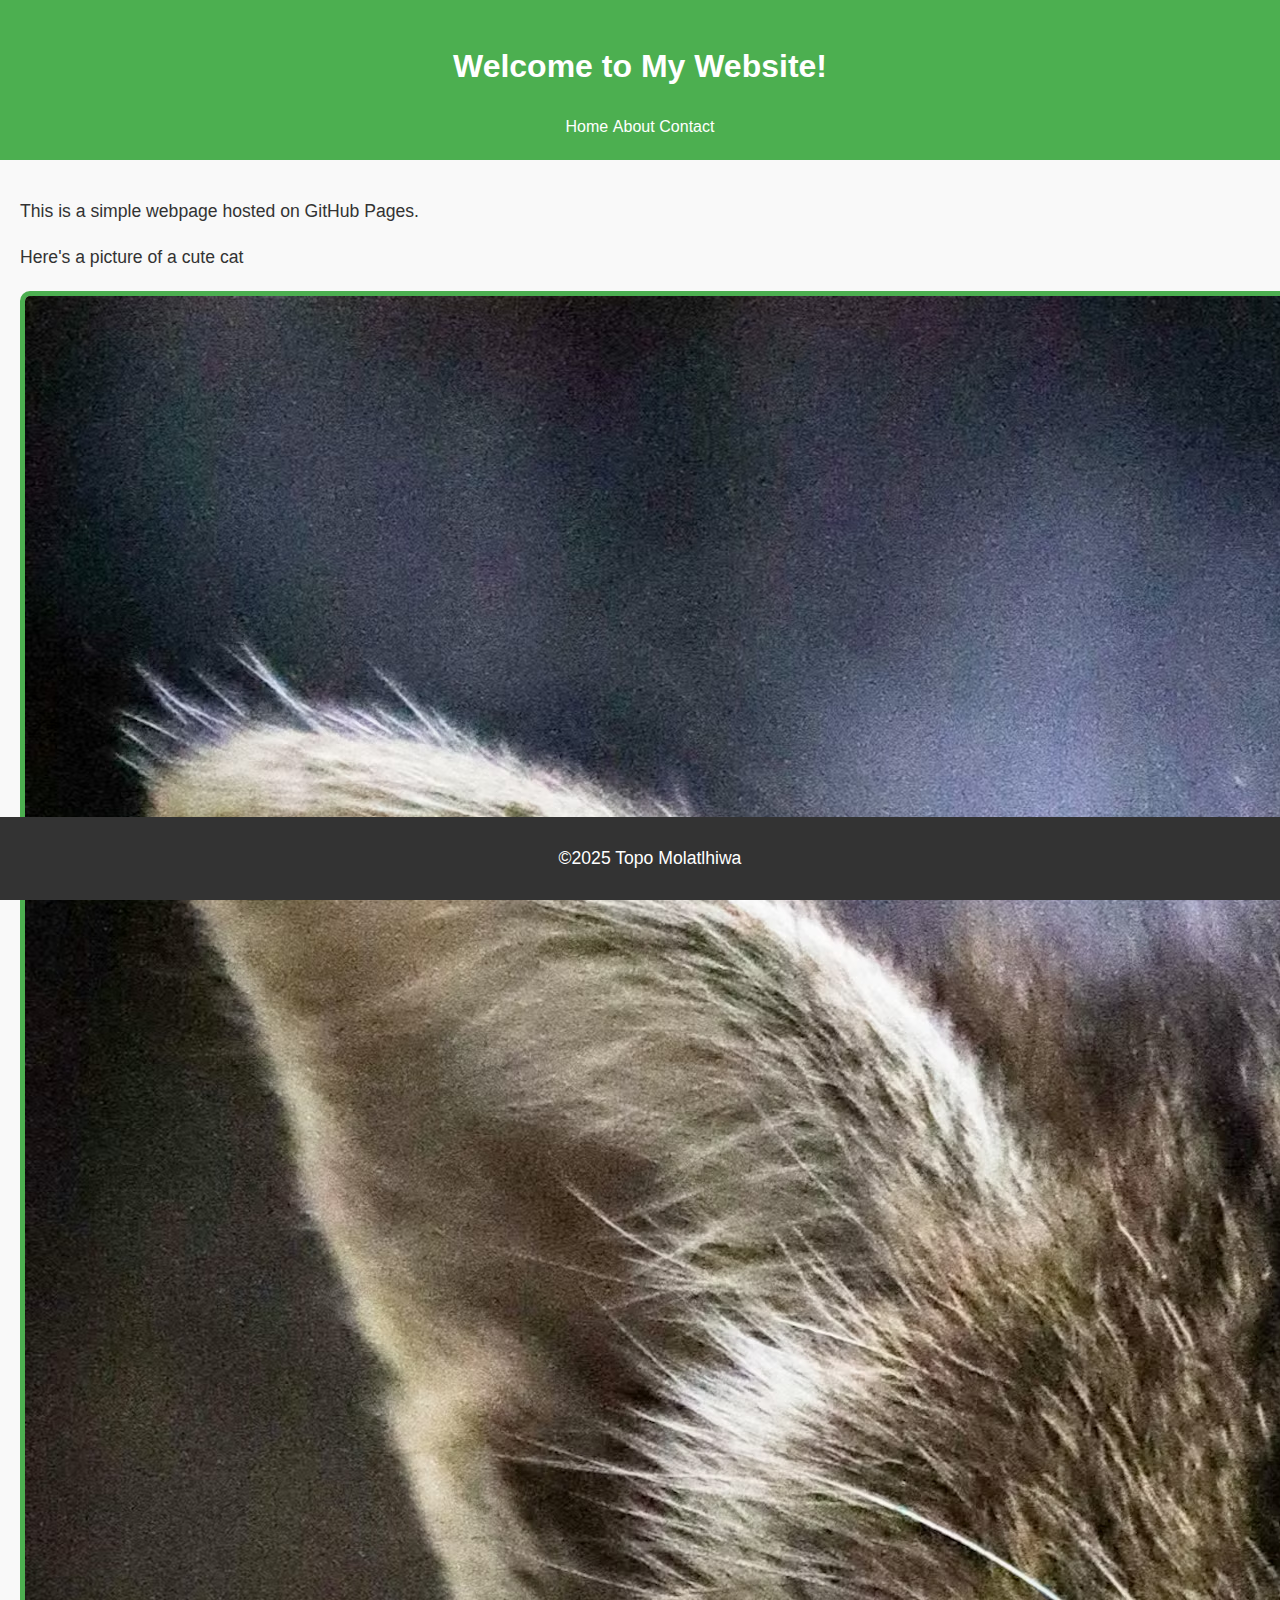
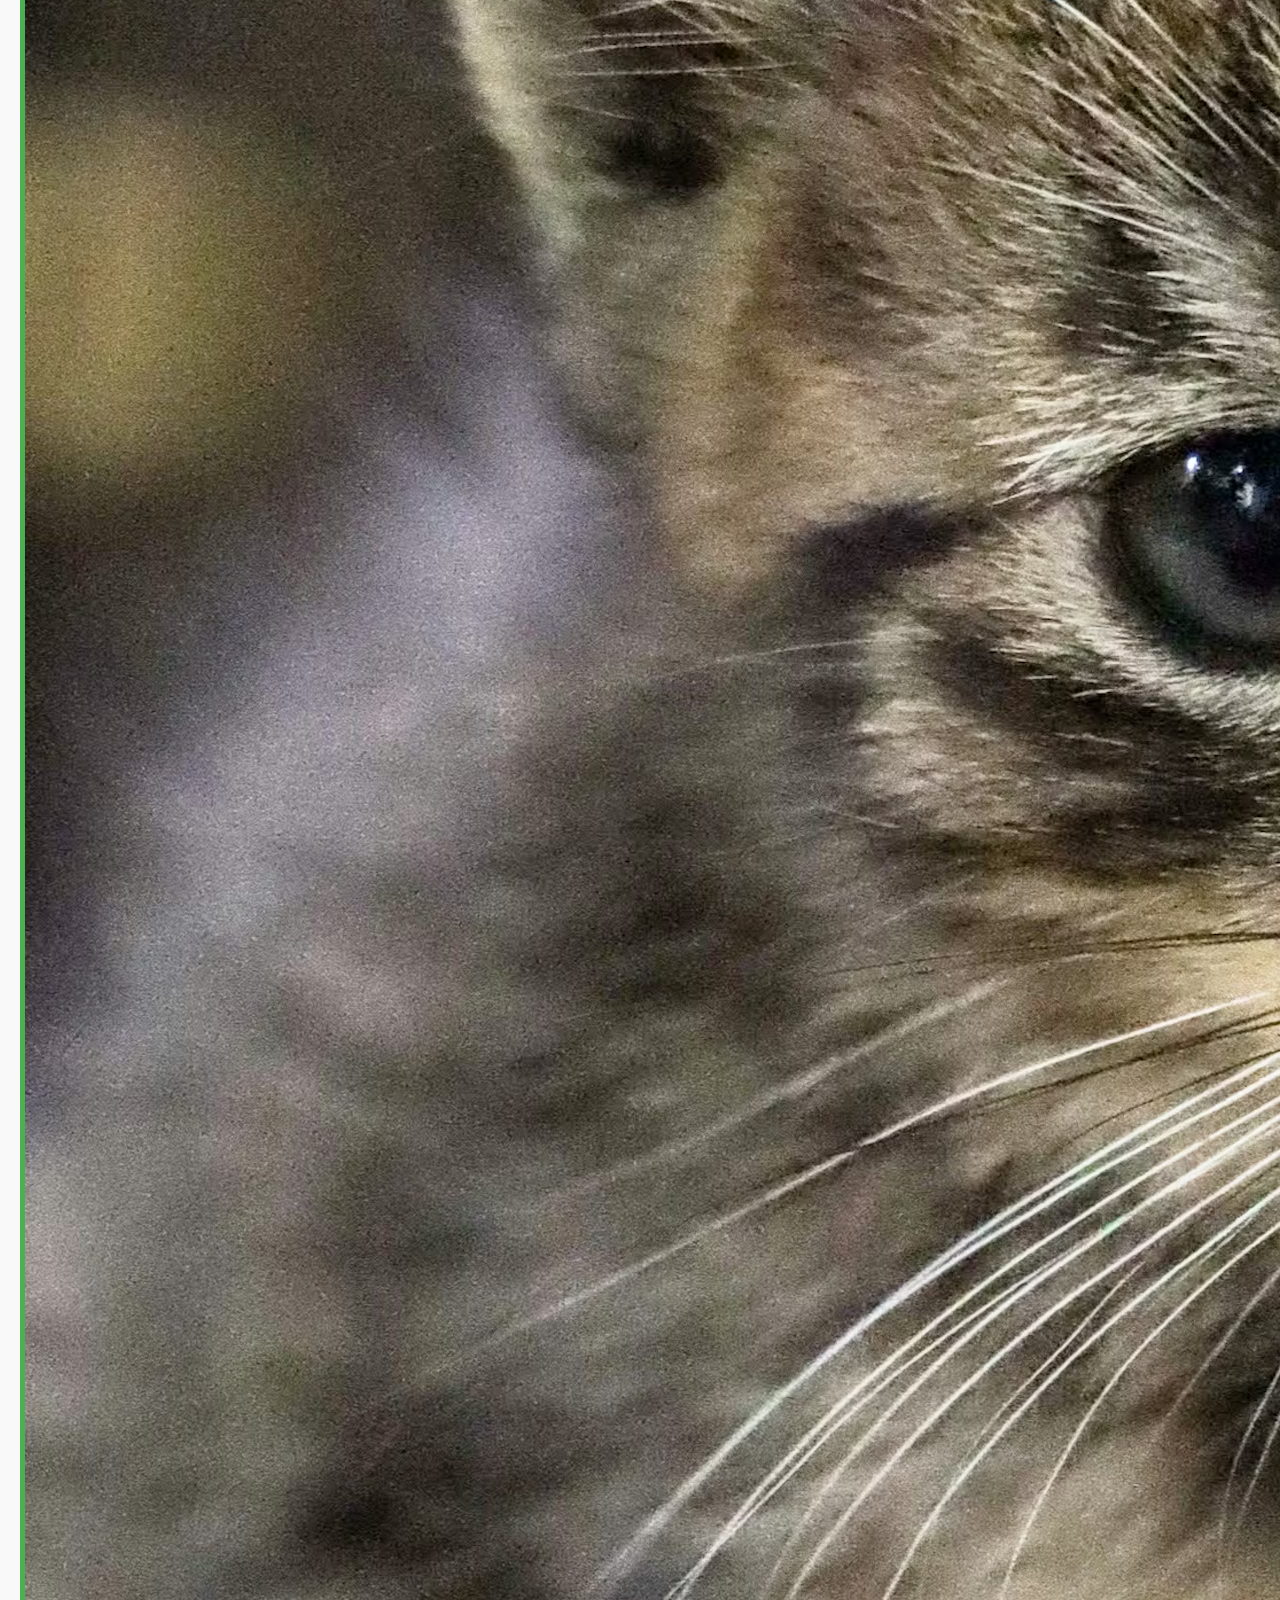
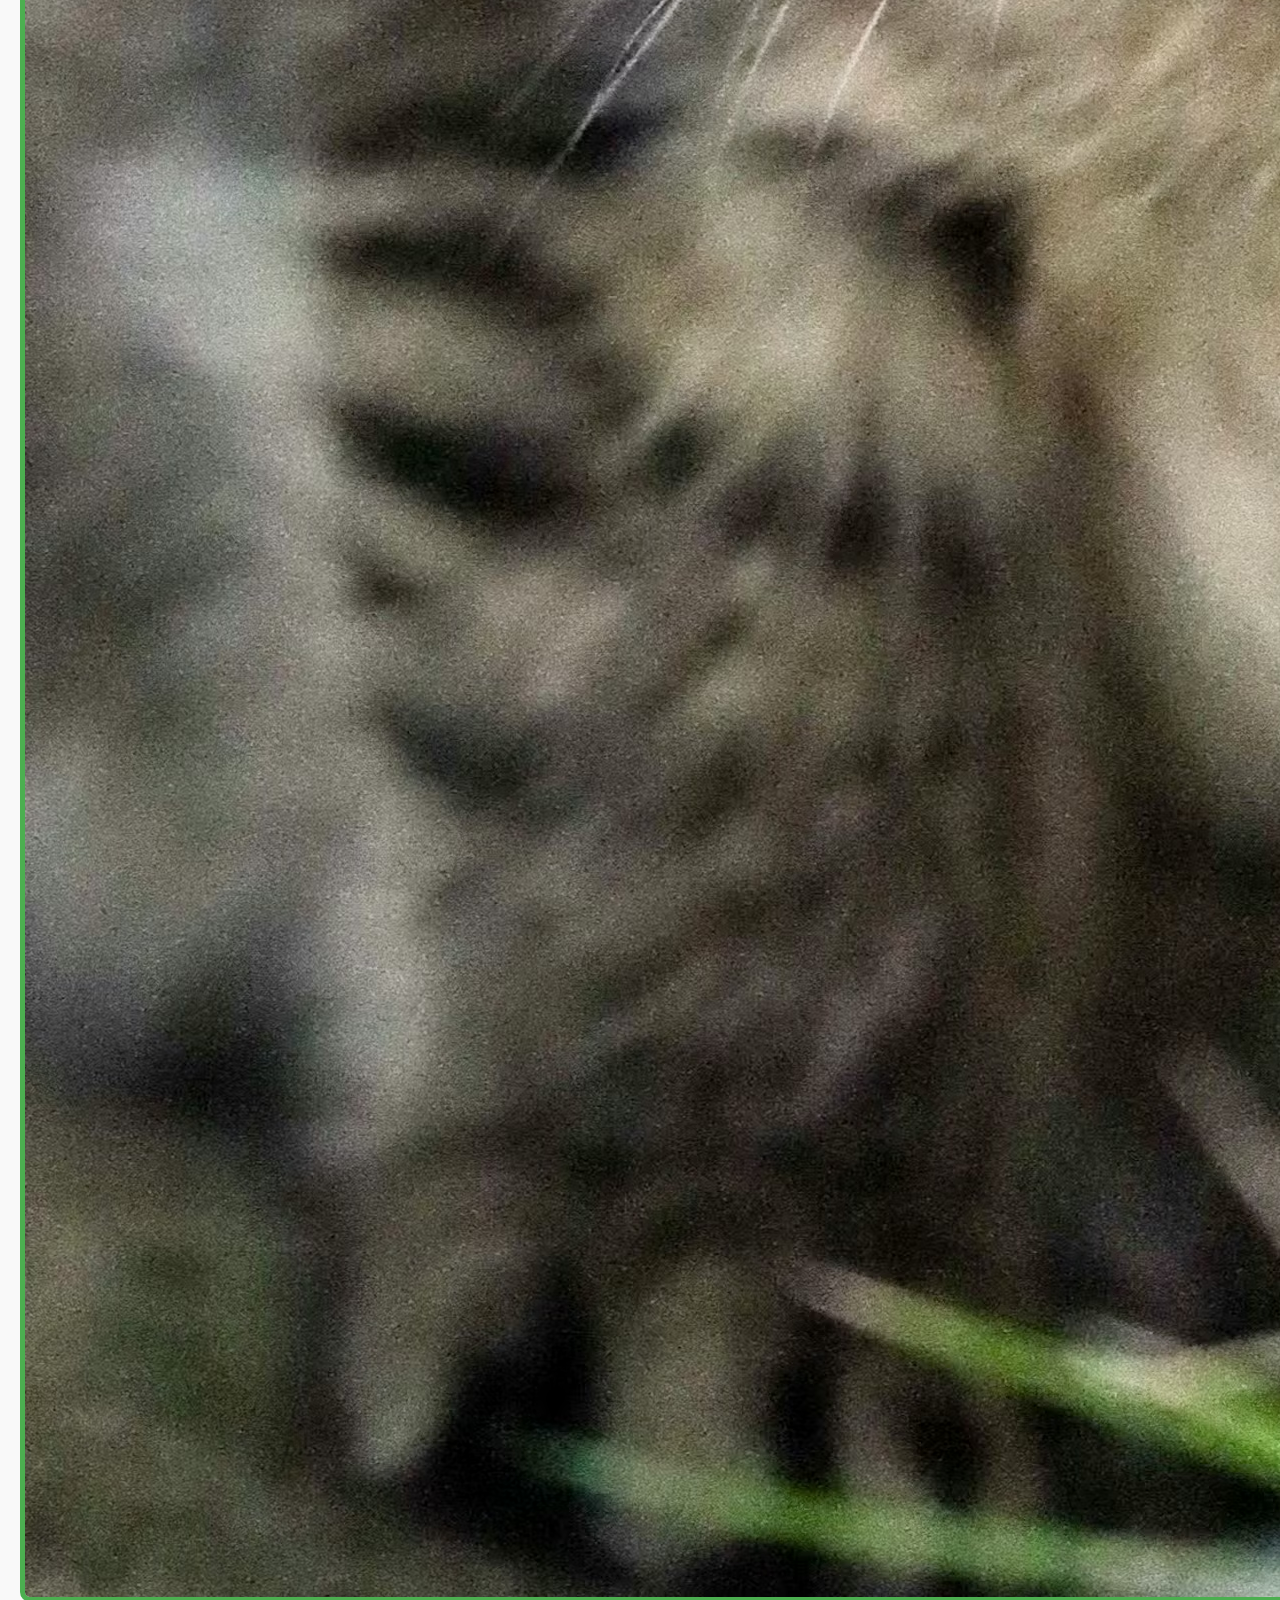
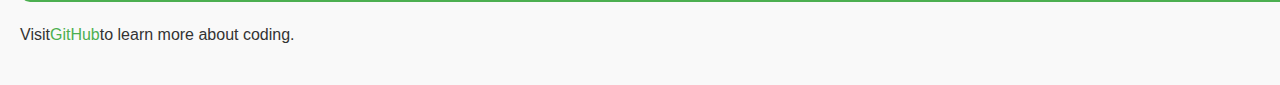
<file: index.html>
<!DOCTYPE html>

<html lang="en"

<head>   
       <meta charset="UTF-8">
       <meta name="viewpoint" content="width=device-width, intial-scale=1.0">
       <title>My First GitHub Page</title>
       <link rel="stylesheet" href="styles.css">


</head>

<body>
   <header>
    <h1>Welcome to My Website!</h1>
    <nav>
        <a href="index.html">Home</a>
        <a href="about.html">About</a>
        <a href="contact.html">Contact</a>
    </nav>
   </header>


    <main>
        <p>This is a simple webpage hosted on GitHub Pages.</p>
        <p>Here's a picture of a cute cat</p>
        <img src="cat 2.0.avif" alt="A cute kitten"


         <p>Visit<a href="https://github.com">GitHub</a>to learn more about coding.</p>
    </main>


    <footer>
         <p>&copy;2025 Topo Molatlhiwa</p>
    </footer>
</body>
</html>
</file>
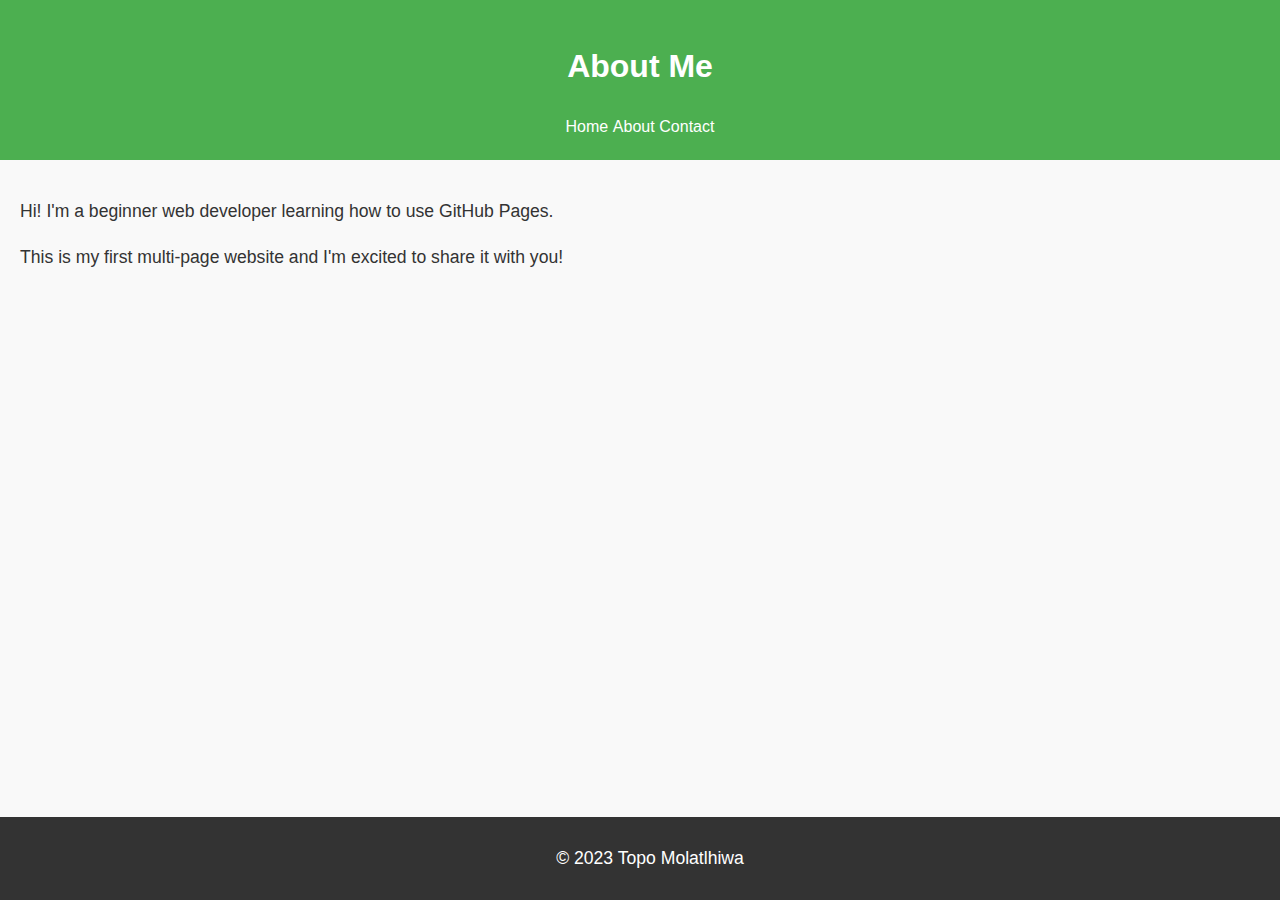
<file: about.html>
<!DOCTYPE html>
<html lang="en"
<head>  
    <meta charset="UTF-8">
    <META NAME="viewpoint" content="width=device-width, intial-scale"=1.0">
    <title>About Me</title>
    <link rel="stylesheet" href="styles.css">

</head>

<body>

     <header>

        <h1>About Me</h1>

        <nav>

            <a href="index.html">Home</a>
            <a href="about.html">About</a>
            <a href="contact.html">Contact</a>
            </nav>
     </header>
<main>
  <p>Hi! I'm a beginner web developer learning how to use GitHub Pages.</p>
  <p>This is my first multi-page website and I'm excited to share it with you!</p>
  
</main>


<footer>
    <p>&copy; 2023 Topo Molatlhiwa</p>
 </footer>

</body>
</html>
</file>
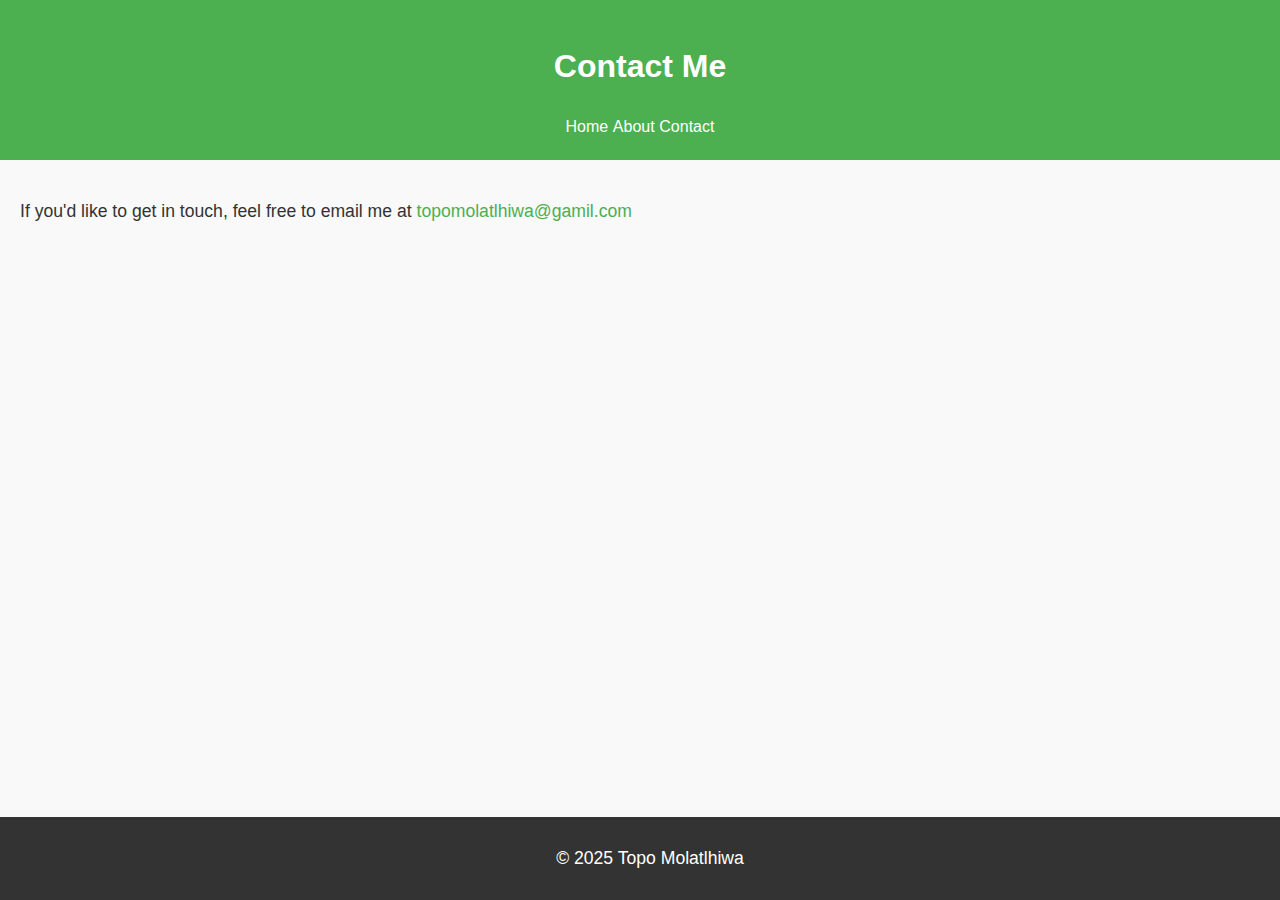
<file: contact.html>
<!DOCTYPE html>
<html lang="en">
<head>

    <meta charset="UTF-8">
    <meta name="viewpoint" content="width=device-width, initial-scale=1.0">
    <title>Contact Me</title>
    <link rel="stylesheet" href="styles.css">
</head>
<body>
   <header>
        <h1>Contact Me</h1> 
        
        <nav>
            <a href="index.html">Home</a>
            <a href="about.html">About</a>
            <a href="contact.htm">Contact</a>
        </nav>
   </header>


 <main>
    <p>If you'd like to get in touch, feel free to email me at <a href="topomolatlhiwa@gmail.com">topomolatlhiwa@gamil.com</a></p>
 </main>


 <footer>
    <p>&copy; 2025 Topo Molatlhiwa</p>
 </footer>
</body>
</html>
</file>
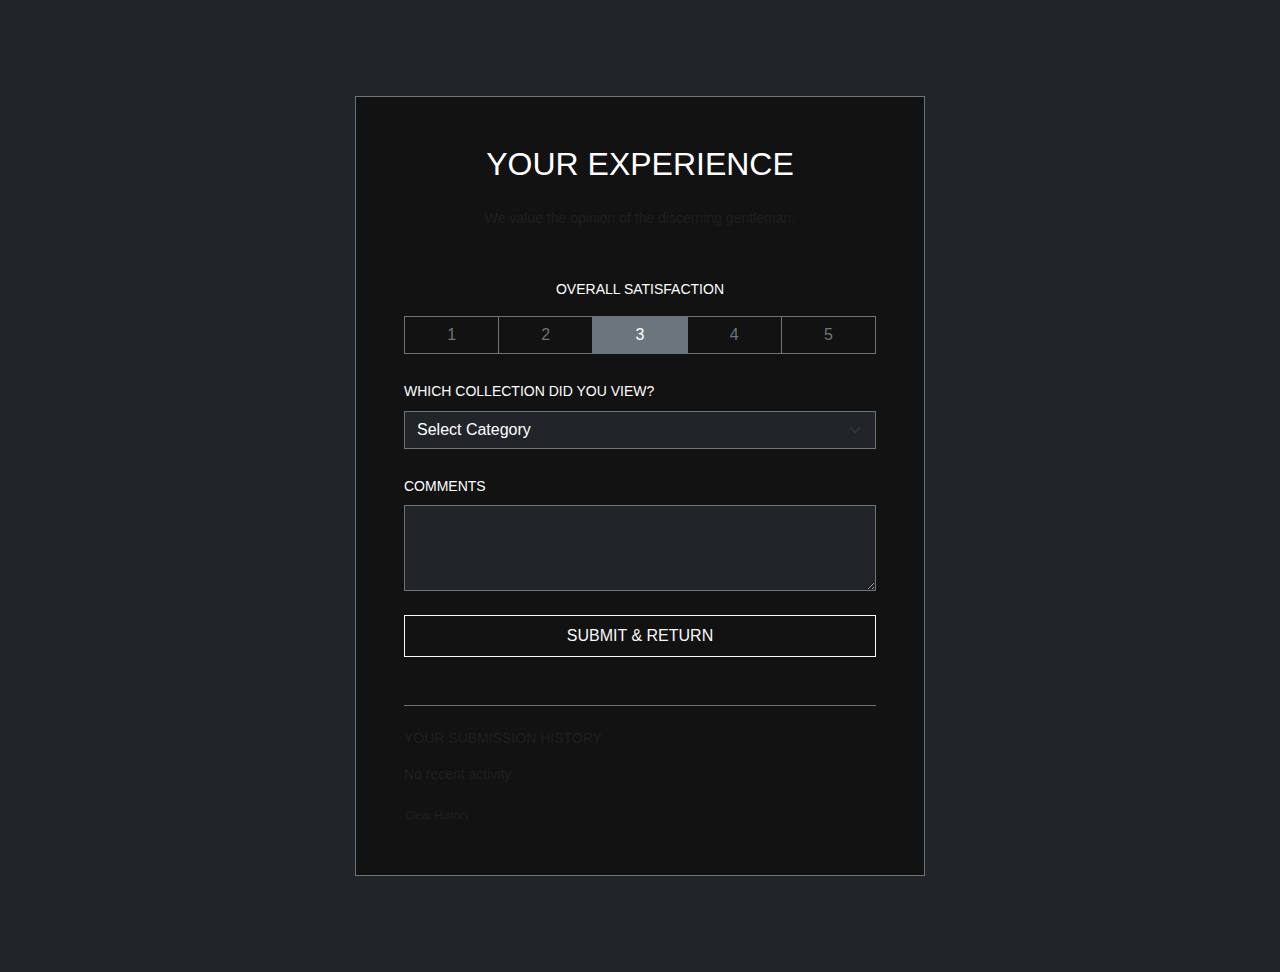
<file: form.html>
<!DOCTYPE html>
<html lang="en">
<head>
    <meta charset="UTF-8">
    <meta name="viewport" content="width=device-width, initial-scale=1.0">
    <title>Client Feedback | Bastion Menswear</title>
    <link href="https://cdn.jsdelivr.net/npm/bootstrap@5.3.0/dist/css/bootstrap.min.css" rel="stylesheet">
    <link rel="stylesheet" href="styles.css">
</head>
<body class="bg-dark text-white">

    <section class="container my-5 py-5">
        <div class="row justify-content-center">
            <div class="col-md-6 p-5 border border-secondary" style="background-color: #121212;">
                <h2 class="text-center text-uppercase tracking-widest mb-4">Your Experience</h2>
                <p class="text-center text-muted small mb-5">We value the opinion of the discerning gentleman.</p>

                <form id="feedbackForm">
                    <div class="mb-4 text-center">
                        <label class="form-label d-block small text-uppercase mb-3">Overall Satisfaction</label>
                        <div class="btn-group w-100" role="group">
                            <input type="radio" class="btn-check" name="rating" id="r1" value="1">
                            <label class="btn btn-outline-secondary rounded-0" for="r1">1</label>
                            <input type="radio" class="btn-check" name="rating" id="r2" value="2">
                            <label class="btn btn-outline-secondary rounded-0" for="r2">2</label>
                            <input type="radio" class="btn-check" name="rating" id="r3" value="3" checked>
                            <label class="btn btn-outline-secondary rounded-0" for="r3">3</label>
                            <input type="radio" class="btn-check" name="rating" id="r4" value="4">
                            <label class="btn btn-outline-secondary rounded-0" for="r4">4</label>
                            <input type="radio" class="btn-check" name="rating" id="r5" value="5">
                            <label class="btn btn-outline-secondary rounded-0" for="r5">5</label>
                        </div>
                    </div>

                    <div class="mb-4">
                        <label class="form-label small text-uppercase">Which collection did you view?</label>
                        <select class="form-select bg-dark text-white border-secondary rounded-0" id="categorySearched" required>
                            <option value="" selected disabled>Select Category</option>
                            <option value="Suits">Bespoke Suits</option>
                            <option value="Watches">Timepieces</option>
                            <option value="Shoes">Luxury Shoes</option>
                            <option value="Golf">Golf Polos</option>
                        </select>
                    </div>

                    <div class="mb-4">
                        <label class="form-label small text-uppercase">Comments</label>
                        <textarea class="form-control bg-dark text-white border-secondary rounded-0" id="userComments" rows="3" placeholder="Tell us how we can improve..."></textarea>
                    </div>

                    <button type="submit" class="btn btn-outline-light w-100 rounded-0 py-2 tracking-widest">SUBMIT & RETURN</button>
                </form>

                <div class="mt-5 pt-4 border-top border-secondary">
                    <h6 class="small text-uppercase text-muted mb-3">Your Submission History</h6>
                    <ul id="historyList" class="list-unstyled small text-muted">
                        </ul>
                    <button id="clearHistory" class="btn btn-link text-muted p-0 small text-decoration-none" style="font-size: 0.7rem;">Clear History</button>
                </div>
            </div>
        </div>
    </section>

    <script>
        const feedbackForm = document.getElementById('feedbackForm');
        const historyList = document.getElementById('historyList');
        const clearBtn = document.getElementById('clearHistory');

        // 1. Function to Load and Display History
        function displayHistory() {
            const history = JSON.parse(localStorage.getItem('bastion_feedback')) || [];
            historyList.innerHTML = history.length ? '' : '<li>No recent activity.</li>';
            history.forEach(item => {
                const li = document.createElement('li');
                li.className = "mb-2 pb-2 border-bottom border-dark";
                li.innerHTML = `<strong>${item.category}</strong>: "${item.comment}" <br><span style="font-size:10px;">${item.date}</span>`;
                historyList.appendChild(li);
            });
        }

        // 2. Form Submission Logic
        feedbackForm.addEventListener('submit', (e) => {
            e.preventDefault();

            // Capture Data
            const rating = document.querySelector('input[name="rating"]:checked').value;
            const category = document.getElementById('categorySearched').value;
            const comment = document.getElementById('userComments').value;
            const date = new Date().toLocaleString();

            const feedbackItem = { rating, category, comment, date };

            // Save to LocalStorage
            let history = JSON.parse(localStorage.getItem('bastion_feedback')) || [];
            history.unshift(feedbackItem); // Add new one to top
            localStorage.setItem('bastion_feedback', JSON.stringify(history.slice(0, 5))); // Keep only last 5

            // Visual confirmation before redirect
            alert("Thank you for your feedback. Redirecting to home...");
            
            // Redirect to index.html
            window.location.href = "index.html";
        });

        // 3. Clear History Logic
        clearBtn.addEventListener('click', () => {
            localStorage.removeItem('bastion_feedback');
            displayHistory();
        });

        // Initialize on load
        displayHistory();
    </script>
</body>
</html>
</file>
<file: styles.css>
body {
  font-family: Arial, sans-serif;
  color: #333;
  background-color: #f9f9f9;
  margin: 0;
  padding: 0;
  line-height: 1.6;
}

header{
    background-color: #4CAF50;
    color: white;
    padding: 20px;
    text-align: center;
}

header h1 {
    margin: O;
}

nav a {
    color: white;
    text-decoration: none;
    margin: 0.10px;
}

nav a:hover {
    text-decoration: underline;
}

main {
    padding: 20px;
    max-width: 800;
    margin: 0 auto; 
}

main img {
    max-width: 100;
    height: auto;
    display: block;
    margin: 20px 0;
}

footer {
    background-color: #333;
    color: white;
    text-align: center;
    padding: 10px;
    position: fixed;
    bottom: 0;
    width: 100%;
}

p {
    font-size: 1.1em;
}

a{
    color: #4CAF50;
    text-decoration: none;
}

a.hover{
    text-decoration: underline;
}

img{
    border: 5px solid #4CAF50;
    border-radius: 10px;
}

main a[href^="mailto:"] {
    color: #ff5722;
}
</file>
